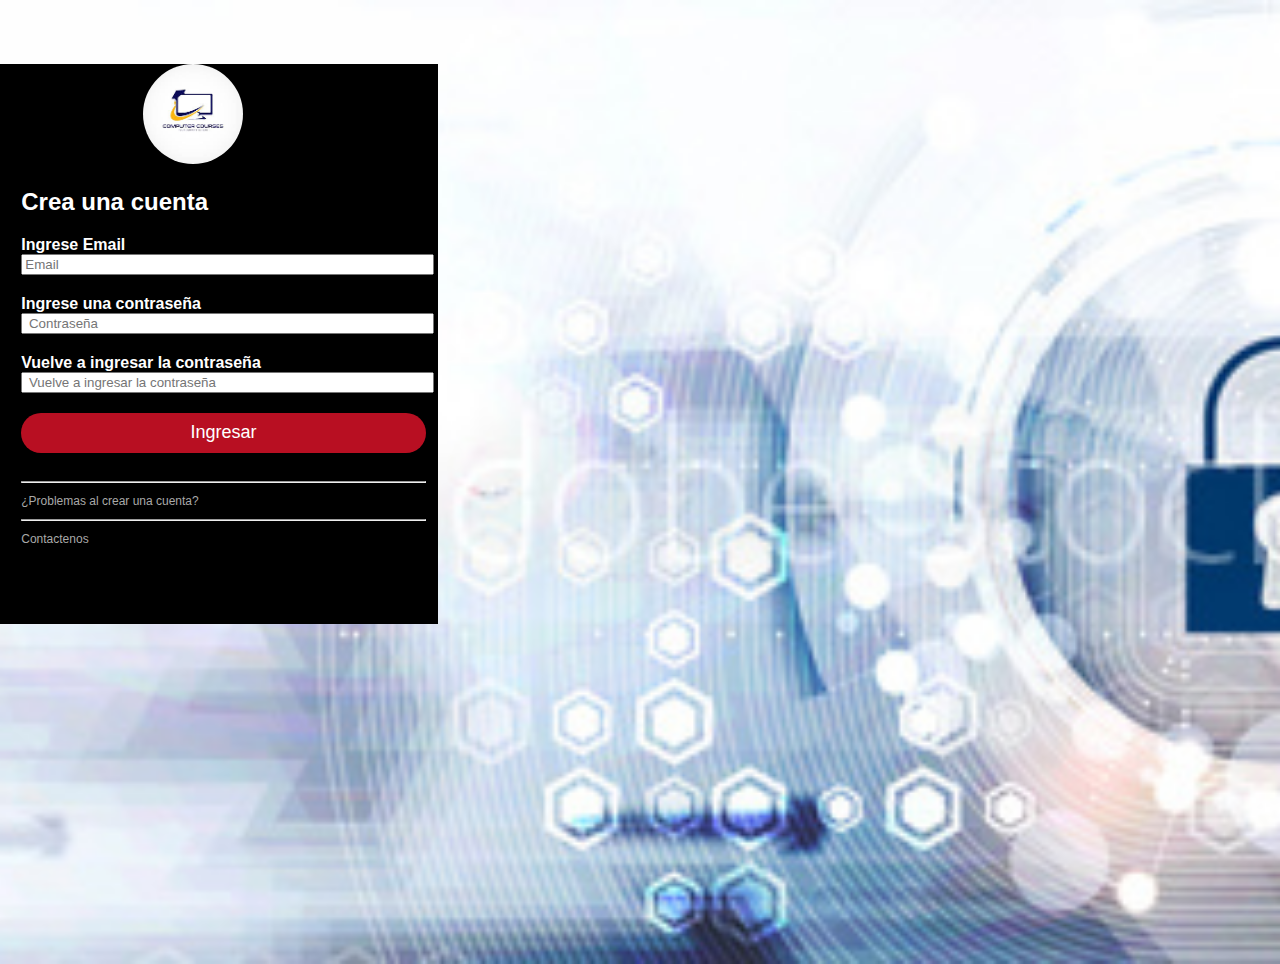
<file: crea.html>
<!DOCTYPE html>
<html lang="en" dir="ltr">
  <head>
    <meta charset="utf-8">
    <link rel="stylesheet" href="crea2.css">
    <meta name="viewport" content="width=device-width, initial-scale=1, shrink-to-fit=no">
    <link rel="stylesheet" href="https://maxcdn.bootstrapcdn.com/bootstrap/4.0.0-beta/css/bootstrap.min.css"
  integrity="sha384-/Y6pD6FV/Vv2HJnA6t+vslU6fwYXjCFtcEpHbNJ0lyAFsXTsjBbfaDjzALeQsN6M" crossorigin="anonymous">
    <script src="https://code.jquery.com/jquery-3.5.1.slim.min.js" integrity="sha384-DfXdz2htPH0lsSSs5nCTpuj/zy4C+OGpamoFVy38MVBnE+IbbVYUew+OrCXaRkfj" crossorigin="anonymous"></script>
  <script src="https://cdn.jsdelivr.net/npm/bootstrap@4.5.3/dist/js/bootstrap.bundle.min.js" integrity="sha384-ho+j7jyWK8fNQe+A12Hb8AhRq26LrZ/JpcUGGOn+Y7RsweNrtN/tE3MoK7ZeZDyx" crossorigin="anonymous"></script>
  <title> Crea una cuenta </title>
  </head>
  <body>

    <div class="container container-login-box">
    <div class="row login-box">
      <div class=" for col-12 col-md-12">
        <form class="formulario" action="index.html" method="post">
          <img src="logo.jpg" class="imagen justify-content-end" alt="">
              <h2 class="fs-title">  <span>Crea una cuenta</span> </h2>
          <div class="row">
          <div class=" col-12 col-md-12">
            <label for="Username"> Ingrese Email</label>
            <input name="email" type="text" placeholder="Email" required/>
          </div>
        </div>
        <div class="row">
          <div class="col-12 col-md-12">
            <label for="password">Ingrese una  contraseña</label>
                <input name="password" type="password" placeholder=" Contraseña" required/>
          </div>
        </div>
        <div class="row">
          <div class="col-12 col-md-12">
            <label for="password">Vuelve a ingresar la contraseña</label>
                <input name="password" type="password" placeholder=" Vuelve a ingresar la contraseña" required/>
          </div>
        </div>
        <div class="row">
          <div class="col-12 col-md-12 boton ">
              <input type="submit" value="Ingresar"> <hr>
          </div>
        </div>
          <a href="#">¿Problemas al crear una cuenta?</a> <hr>
          <a href="#">  Contactenos  </a>
        </form>
      </div>
    </div>
    </div>





  </body>
</html>
</file>
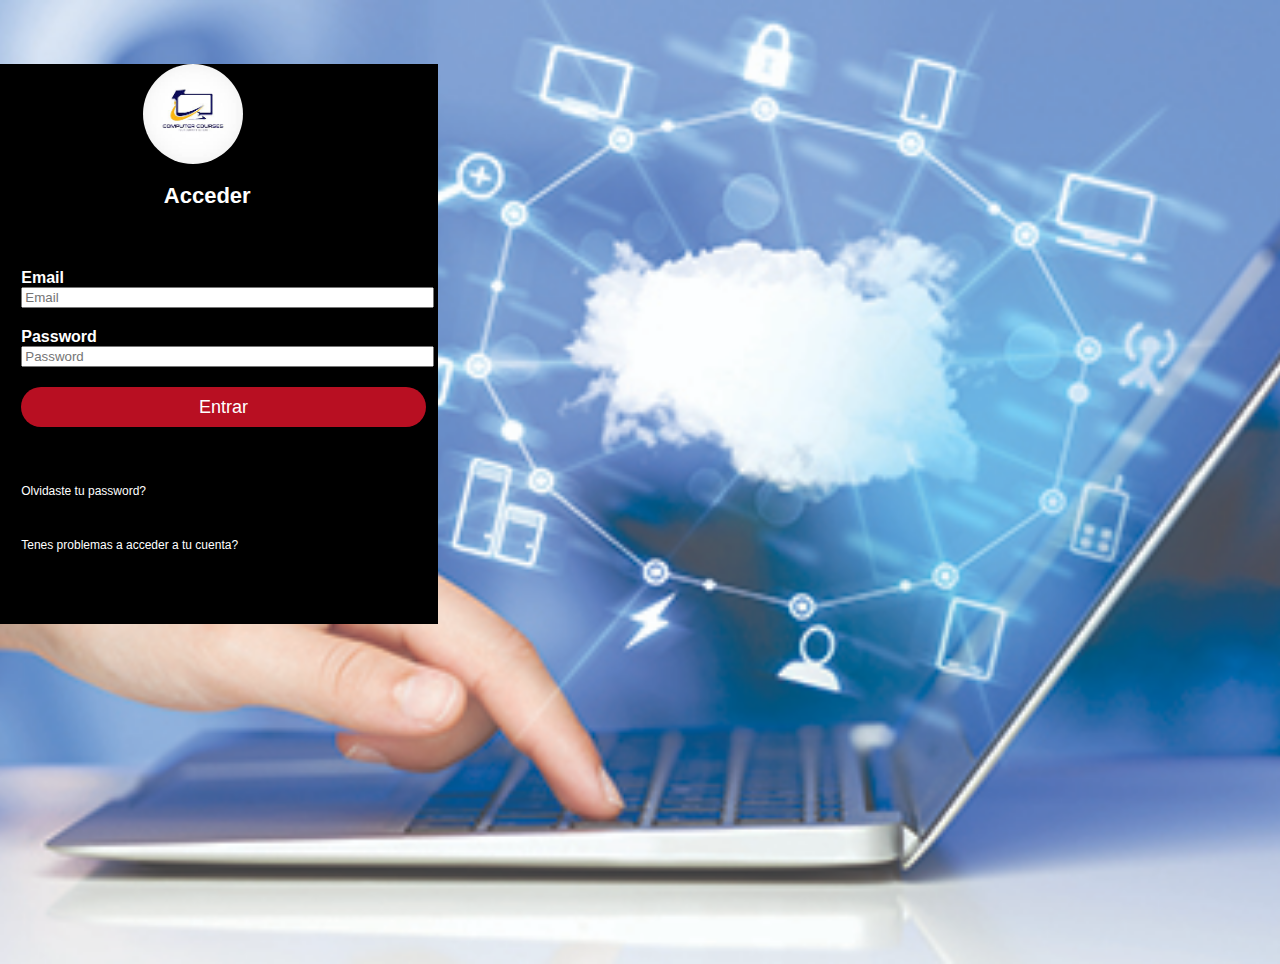
<file: ingre.html>
<!DOCTYPE html>
<html lang="en" dir="ltr">
  <head>
    <meta charset="utf-8">
    <link rel="stylesheet" href="ingre.css">
    <meta name="viewport" content="width=device-width, initial-scale=1, shrink-to-fit=no">
    <link rel="stylesheet" href="https://maxcdn.bootstrapcdn.com/bootstrap/4.0.0-beta/css/bootstrap.min.css"
 integrity="sha384-/Y6pD6FV/Vv2HJnA6t+vslU6fwYXjCFtcEpHbNJ0lyAFsXTsjBbfaDjzALeQsN6M" crossorigin="anonymous">
    <script src="https://code.jquery.com/jquery-3.5.1.slim.min.js" integrity="sha384-DfXdz2htPH0lsSSs5nCTpuj/zy4C+OGpamoFVy38MVBnE+IbbVYUew+OrCXaRkfj" crossorigin="anonymous"></script>
<script src="https://cdn.jsdelivr.net/npm/bootstrap@4.5.3/dist/js/bootstrap.bundle.min.js" integrity="sha384-ho+j7jyWK8fNQe+A12Hb8AhRq26LrZ/JpcUGGOn+Y7RsweNrtN/tE3MoK7ZeZDyx" crossorigin="anonymous"></script>
    <title>Login </title>
  </head>
  <body>
<div class="container container-login-box">
<div class="row login-box">
  <div class=" for col-12 col-md-12">
    <form class="formulario" action="index.html" method="post">
      <img src="logo.jpg" class="imagen justify-content-end" alt="">
      <h1>Acceder</h1>
      <div class="row">
      <div class=" col-12 col-md-12">
        <label for="Username">Email</label>
        <input name="email" type="text" placeholder="Email" required/>
      </div>
    </div>
    <div class="row">
      <div class="col-12 col-md-12">
        <label for="password">Password</label>
         <input name="password" type="password" placeholder="Password" required/>
      </div>
    </div>
    <div class="row">
      <div class="col-12 col-md-12 boton ">
          <input type="submit" value="Entrar"> <hr id="rh">
      </div>
    </div>

      <a href="#">Olvidaste tu password?</a> <hr id="rh">
      <a href="#">Tenes problemas a acceder a tu cuenta?</a>


    </form>
  </div>
</div>
</div>
  </body>
</html>
</file>
<file: crea2.css>
body{
  width: 100%;
  margin: 0%;
  padding: 0%;
  background: url("i.jpg") no-repeat center top;
  background-size: cover;
  font-family: sans-serif;
  height: 100vh;
}
.login-box{
  background: #000000;
  color: #fff;
  width: 35%;
    height: 560px;
padding-right: 1%

}
.container-login-box{
  margin-top: 5%;
}
.container{

margin-right: 5%;
}
.imagen{
  width: 100px;
  height: 100px;
  border-radius: 50%;
  margin-left: 30%;

}
.login-box h1{
  margin-bottom: 15%;
  text-align: center;
  font-size: 22px;
  padding-left: 2%;
  padding-right: 10%;
}
.login-box label {
margin: 0;
padding: 0;
font-weight: bold;
}

.login-box input {
width: 100%;
margin-bottom: 20px;
}

.form{
  height: 590px;
}
.login-box .formulario{
  margin-left: 5%;
}

.login-box input[type="submit"] {
border: none;
outline: none;
height: 40px;
background: #b80f22;
color: #fff;
font-size: 18px;
border-radius: 20px;
}
.login-box input[type="submit"]:hover {
cursor: pointer;
background: #ffc107;
color: #000;
}


.login-box a {
text-decoration: none;
font-size: 12px;
line-height: 20px;
color: darkgrey;
}

.login-box a:hover {
color: #fff;
}

@media (max-width : 570px) {

.imagen{
  display: none;
}
body{
  background: none;
}

.row{
  width:  100%;
}
.container{
  height: 100vh;
}
.login-box{
  background: #000;
      color: #fff;
      padding-top: 3%;
      padding-right: 3%;
      height: 110%;
      margin-top: -6%;
      width: 110%;
}
.login-box label{
    padding-bottom: 6%;
    margin-left: 6%;

}
.login-box input{
margin-bottom: 25%;

}
}
</file>
<file: ingre.css>
body{
  width: 100%;
  margin: 0%;
  padding: 0%;
  background: url("tt.jpg") no-repeat center top;
  background-size: cover;
  font-family: sans-serif;
  height: 100vh;
}
.login-box{
  background: #000000;
  color: #fff;
  width: 35%;
    height: 560px;
padding-right: 1%

}
.container-login-box{
  margin-top: 5%;
}
.container{

margin-right: 5%;
}
.imagen{
  width: 100px;
  height: 100px;
  border-radius: 50%;
  margin-left: 30%;

}
.login-box h1{
  margin-bottom: 15%;
  text-align: center;
  font-size: 22px;
  padding-left: 2%;
  padding-right: 10%;
  color: white;
}
.login-box label {
margin: 0;
padding: 0;
font-weight: bold;
color:white;
}

.login-box input {
width: 100%;
margin-bottom: 20px;
}

.form{
  height: 590px;
}
.login-box .formulario{
  margin-left: 5%;
}

.login-box input[type="submit"] {
border: none;
outline: none;
height: 40px;
background: #b80f22;
color: #fff;
font-size: 18px;
border-radius: 20px;
}
.login-box input[type="submit"]:hover {
cursor: pointer;
background: #ffc107;
color: #000;
}


.login-box a {
text-decoration: none;
font-size: 12px;
line-height: 20px;
color: white;
}

.login-box a:hover {
color: #fff;
}
#rh{
  margin-top: 1rem;
  margin-bottom: 1rem;
  border: 0;
  border-bottom: 1px solid black;
  border-top: 1px solid black;
}
@media (max-width : 570px) {

.imagen{
  display: none;
}
body{
  background: none;
}

.row{
  width:  100%;
}
.container{
  height: 100vh;
}
.login-box{
  background-color: #f8f9fa;
      color: #fff;
      padding-top: 3%;
      padding-right: 3%;
      height: 110%;
      margin-top: -6%;
      width: 110%;
}
.login-box label{
  color:black;
    padding-bottom: 6%;
    margin-left: 6%;

}
.login-box input{
margin-bottom: 25%;

}
.login-box a{
  color:black;
}
.login-box h1{
  color:black;
}
}
</file>
